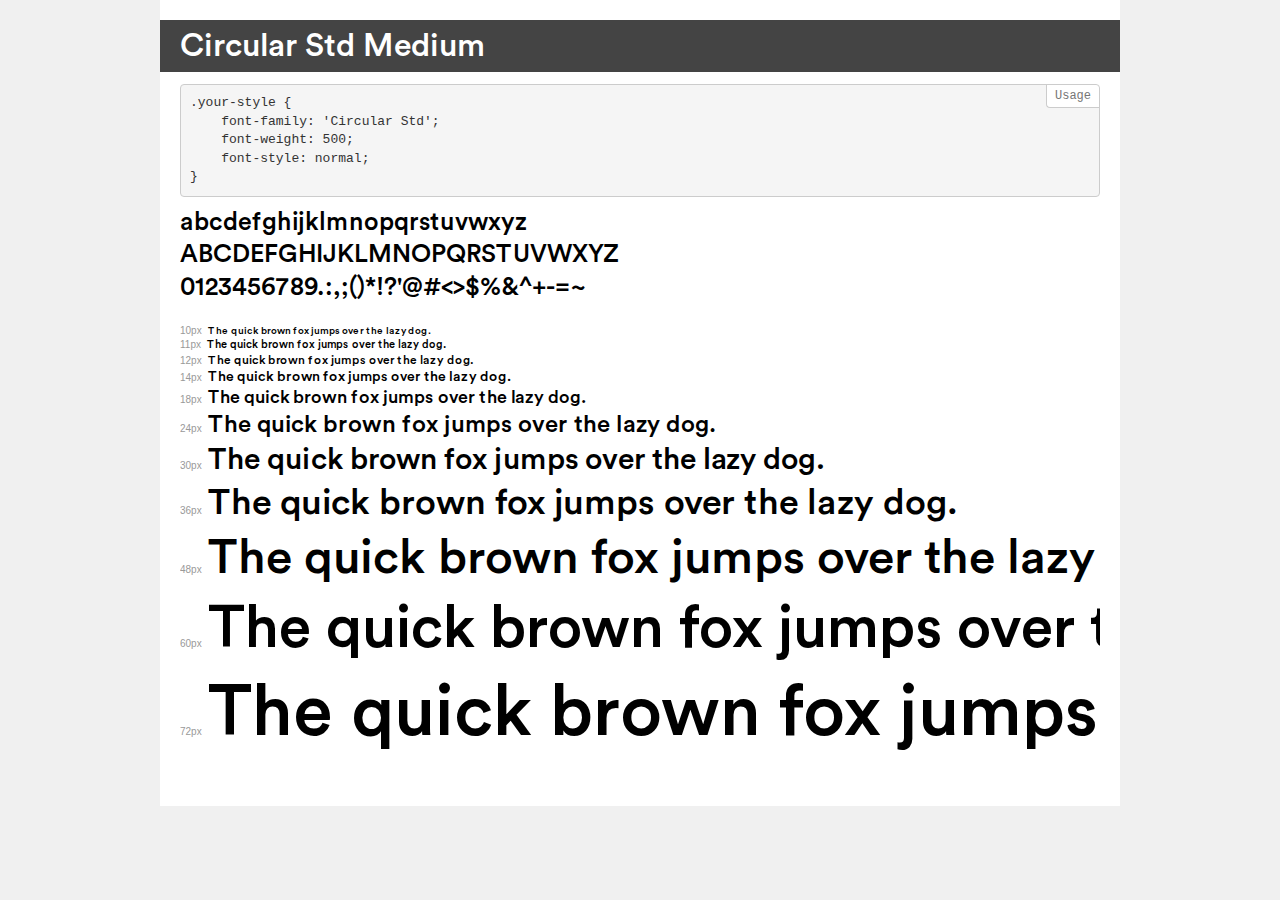
<file: src/fonts/circular_std_font/demo.html>
<!DOCTYPE html>
<html lang="en">
<head>
    <meta charset="utf-8">
    <meta http-equiv="X-UA-Compatible" content="IE=edge">
    <meta name="viewport" content="width=device-width, initial-scale=1">
    <meta name="robots" content="noindex, noarchive">
    <meta name="format-detection" content="telephone=no">
    <title>Transfonter demo</title>
    <link href="stylesheet.css" rel="stylesheet">
    <style>
        /*
        http://meyerweb.com/eric/tools/css/reset/
        v2.0 | 20110126
        License: none (public domain)
        */
        html, body, div, span, applet, object, iframe,
        h1, h2, h3, h4, h5, h6, p, blockquote, pre,
        a, abbr, acronym, address, big, cite, code,
        del, dfn, em, img, ins, kbd, q, s, samp,
        small, strike, strong, sub, sup, tt, var,
        b, u, i, center,
        dl, dt, dd, ol, ul, li,
        fieldset, form, label, legend,
        table, caption, tbody, tfoot, thead, tr, th, td,
        article, aside, canvas, details, embed,
        figure, figcaption, footer, header, hgroup,
        menu, nav, output, ruby, section, summary,
        time, mark, audio, video {
            margin: 0;
            padding: 0;
            border: 0;
            font-size: 100%;
            font: inherit;
            vertical-align: baseline;
        }
        /* HTML5 display-role reset for older browsers */
        article, aside, details, figcaption, figure,
        footer, header, hgroup, menu, nav, section {
            display: block;
        }
        body {
            line-height: 1;
        }
        ol, ul {
            list-style: none;
        }
        blockquote, q {
            quotes: none;
        }
        blockquote:before, blockquote:after,
        q:before, q:after {
            content: '';
            content: none;
        }
        table {
            border-collapse: collapse;
            border-spacing: 0;
        }
        /* demo styles */
        body {
            background: #f0f0f0;
            color: #000;
        }
        .page {
            background: #fff;
            width: 920px;
            margin: 0 auto;
            padding: 20px 20px 0 20px;
            overflow: hidden;
        }
        .font-container {
            overflow-x: auto;
            overflow-y: hidden;
            margin-bottom: 40px;
            line-height: 1.3;
            white-space: nowrap;
            padding-bottom: 5px;
        }
        h1 {
            position: relative;
            background: #444;
            font-size: 32px;
            color: #fff;
            padding: 10px 20px;
            margin: 0 -20px 12px -20px;
        }
        .letters {
            font-size: 25px;
            margin-bottom: 20px;
        }
        .s10:before {
            content: '10px';
        }
        .s11:before {
            content: '11px';
        }
        .s12:before {
            content: '12px';
        }
        .s14:before {
            content: '14px';
        }
        .s18:before {
            content: '18px';
        }
        .s24:before {
            content: '24px';
        }
        .s30:before {
            content: '30px';
        }
        .s36:before {
            content: '36px';
        }
        .s48:before {
            content: '48px';
        }
        .s60:before {
            content: '60px';
        }
        .s72:before {
            content: '72px';
        }
        .s10:before, .s11:before, .s12:before, .s14:before,
        .s18:before, .s24:before, .s30:before, .s36:before,
        .s48:before, .s60:before, .s72:before {
            font-family: Arial, sans-serif;
            font-size: 10px;
            font-weight: normal;
            font-style: normal;
            color: #999;
            padding-right: 6px;
        }
        pre {
            display: block;
            position: relative;
            padding: 9px;
            margin: 0 0 10px;
            font-family: Monaco, Menlo, Consolas, "Courier New", monospace;
            font-size: 13px;
            line-height: 1.428571429;
            color: #333;
            font-weight: normal;
            font-style: normal;
            background-color: #f5f5f5;
            border: 1px solid #ccc;
            overflow-x: auto;
            border-radius: 4px;
        }
        pre:after {
            display: block;
            position: absolute;
            right: 0;
            top: 0;
            content: 'Usage';
            line-height: 1;
            padding: 5px 8px;
            font-size: 12px;
            color: #767676;
            background-color: #fff;
            border: 1px solid #ccc;
            border-right: none;
            border-top: none;
            border-radius: 0 4px 0 4px;
            z-index: 10;
        }
        /* responsive */
        @media (max-width: 959px) {
            .page {
                width: auto;
                margin: 0;
            }
        }
    </style>
</head>
<body>
<div class="page">
    <div class="demo">
        <h1 style="font-family: 'Circular Std'; font-weight: 500; font-style: normal;">Circular Std Medium</h1>
        <pre>.your-style {
    font-family: 'Circular Std';
    font-weight: 500;
    font-style: normal;
}</pre>
        <div class="font-container" style="font-family: 'Circular Std'; font-weight: 500; font-style: normal;">
            <p class="letters">
                abcdefghijklmnopqrstuvwxyz<br>
ABCDEFGHIJKLMNOPQRSTUVWXYZ<br>
                0123456789.:,;()*!?'@#<>$%&^+-=~
            </p>
            <p class="s10" style="font-size: 10px;">The quick brown fox jumps over the lazy dog.</p>
            <p class="s11" style="font-size: 11px;">The quick brown fox jumps over the lazy dog.</p>
            <p class="s12" style="font-size: 12px;">The quick brown fox jumps over the lazy dog.</p>
            <p class="s14" style="font-size: 14px;">The quick brown fox jumps over the lazy dog.</p>
            <p class="s18" style="font-size: 18px;">The quick brown fox jumps over the lazy dog.</p>
            <p class="s24" style="font-size: 24px;">The quick brown fox jumps over the lazy dog.</p>
            <p class="s30" style="font-size: 30px;">The quick brown fox jumps over the lazy dog.</p>
            <p class="s36" style="font-size: 36px;">The quick brown fox jumps over the lazy dog.</p>
            <p class="s48" style="font-size: 48px;">The quick brown fox jumps over the lazy dog.</p>
            <p class="s60" style="font-size: 60px;">The quick brown fox jumps over the lazy dog.</p>
            <p class="s72" style="font-size: 72px;">The quick brown fox jumps over the lazy dog.</p>
        </div>
    </div>
</div>
</body>
</html>
</file>
<file: src/fonts/circular_std_font/stylesheet.css>
@font-face {
    font-family: 'Circular Std';
    src: url('CircularStd-Medium.woff2') format('woff2'),
        url('CircularStd-Medium.woff') format('woff'),
        url('CircularStd-Medium.ttf') format('truetype');
    font-weight: 500;
    font-style: normal;
    font-display: swap;
}
</file>
